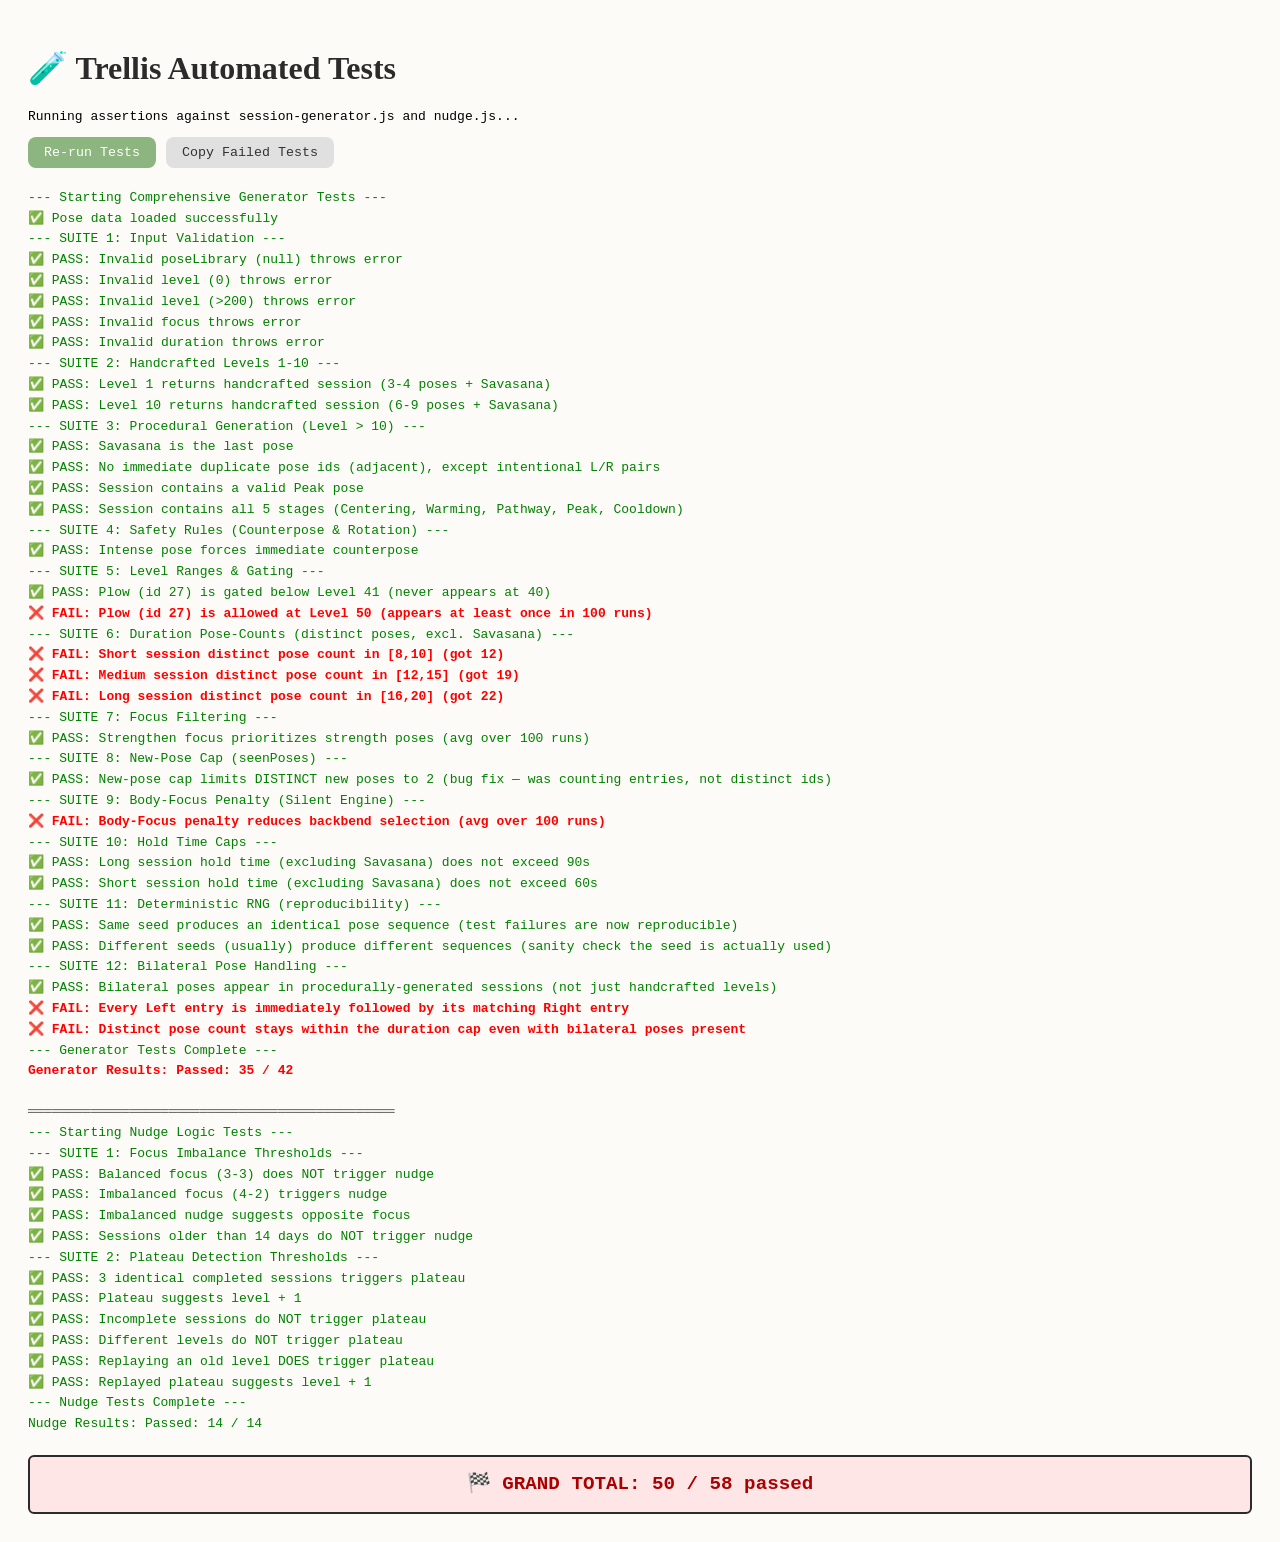
<file: tests/tests.html>
<!DOCTYPE html>
<html lang="en">
<head>
    <meta charset="UTF-8">
    <meta name="viewport" content="width=device-width, initial-scale=1.0">
    <title>Trellis - Generator Tests</title>
    <style>
        body { font-family: monospace; padding: 20px; background: #FDFBF7; }
        h1 { font-family: "Georgia", serif; color: #2B2B2B; }
        #test-output { margin-top: 20px; line-height: 1.6; }
        .button-group {
            margin-top: 10px;
            display: flex;
            gap: 10px;
        }
        button {
            padding: 8px 16px;
            border: none;
            border-radius: 8px;
            cursor: pointer;
            font-family: monospace;
        }
        #rerun-btn { background: #8DB580; color: white; }
        #copy-fail-btn { background: #e0e0e0; color: #333; }
        #copy-fail-btn:hover { background: #d0d0d0; }
    </style>
</head>
<body>
    <h1>🧪 Trellis Automated Tests</h1>
    <p>Running assertions against <code>session-generator.js</code> and <code>nudge.js</code>...</p>
    
    <div class="button-group">
        <button id="rerun-btn">Re-run Tests</button>
        <button id="copy-fail-btn">Copy Failed Tests</button>
    </div>

    <div id="test-output"></div>

    <script type="module">
        import { runGeneratorTests } from './session-generator.test.js';
        import { runNudgeTests } from './nudge.test.js';

        async function runAllTests() {
            const output = document.getElementById('test-output');
            output.innerHTML = ''; // Clear previous results

            // Run Generator Suite
            const genResult = await runGeneratorTests();

            // Add Visual Separator
            const sep = document.createElement('div');
            sep.textContent = '═══════════════════════════════════════════════';
            sep.style.fontWeight = 'bold';
            sep.style.marginTop = '20px';
            sep.style.color = '#555';
            output.appendChild(sep);

            // Run Nudge Suite
            const nudgeResult = await runNudgeTests();

            // Calculate Grand Total
            const totalPassed = genResult.passed + nudgeResult.passed;
            const totalFailed = genResult.failed + nudgeResult.failed;
            const totalTests = totalPassed + totalFailed;

            // Render Grand Total Box
            const grandTotal = document.createElement('div');
            grandTotal.textContent = `🏁 GRAND TOTAL: ${totalPassed} / ${totalTests} passed`;
            grandTotal.style.fontWeight = 'bold';
            grandTotal.style.fontSize = '1.2rem';
            grandTotal.style.marginTop = '20px';
            grandTotal.style.padding = '12px';
            grandTotal.style.borderRadius = '6px';
            grandTotal.style.textAlign = 'center';
            grandTotal.style.border = '2px solid #2B2B2B';
            grandTotal.style.backgroundColor = totalFailed === 0 ? '#e6ffea' : '#ffe6e6';
            grandTotal.style.color = totalFailed === 0 ? '#2B2B2B' : '#a00';
            output.appendChild(grandTotal);
        }

        // Bind the Re-run button
        document.getElementById('rerun-btn').addEventListener('click', runAllTests);

        // Bind the Copy Failed Tests button
        document.getElementById('copy-fail-btn').addEventListener('click', () => {
            const lines = document.querySelectorAll('#test-output > div');
            const failedLines = Array.from(lines)
                .filter(div => div.textContent.trim().startsWith('❌'))
                .map(div => div.textContent.trim());

            if (failedLines.length === 0) {
                alert('No failed tests to copy!');
                return;
            }

            const textToCopy = failedLines.join('\n');
            navigator.clipboard.writeText(textToCopy).then(() => {
                const btn = document.getElementById('copy-fail-btn');
                const originalText = btn.textContent;
                btn.textContent = '✅ Copied!';
                setTimeout(() => { btn.textContent = originalText; }, 2000);
            }).catch(err => {
                console.error('Failed to copy: ', err);
                alert('Could not copy to clipboard. Please copy manually.');
            });
        });

        // Run on load
        await runAllTests();
    </script>
</body>
</html>
</file>
